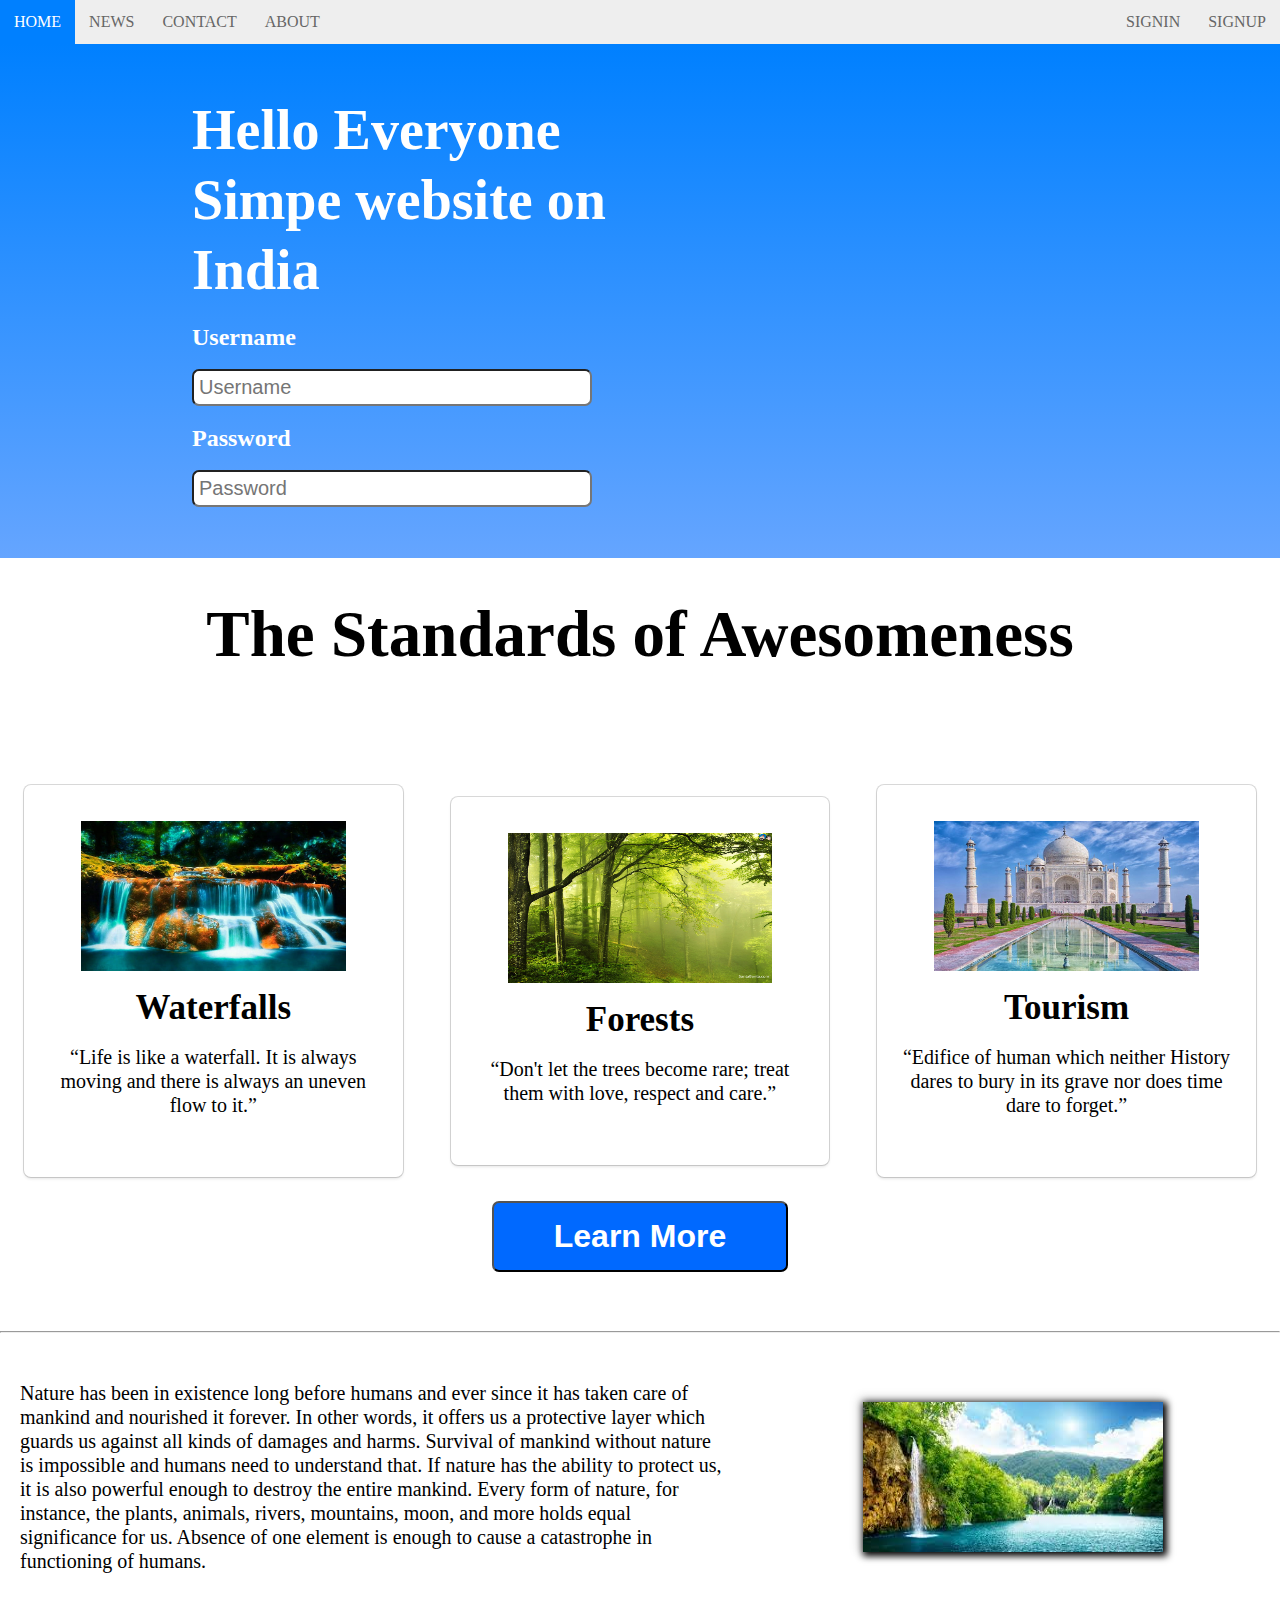
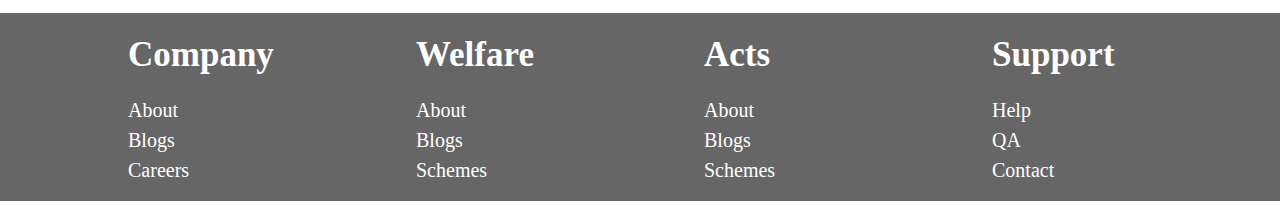
<file: CSS-Project/index.html>
<!DOCTYPE html>
<html lang="en">
  <head>
    <meta charset="UTF-8" />
    <meta http-equiv="X-UA-Compatible" content="IE=edge" />
    <meta name="viewport" content="width=device-width, initial-scale=1.0" />
    <title>MY CSS Website</title>
    <link rel="stylesheet" href="style.css" />
  </head>

  <body>
    <nav>
      <ul class="topnav" id="dropdownClick">
        <li><a href="#home">Home</a></li>
        <li><a href="#news">News</a></li>
        <li><a href="#contact">Contact</a></li>
        <li><a href="#about">About</a></li>
        <li class="topnav-right"><a href="#signup">SignUp</a></li>
        <li class="topnav-right"><a href="#signin">SignIn</a></li>
        <li class="dropdownIcon">
          <a href="javascript:void(0)" onclick="dropdownMenu()">&#9776;</a>
        </li>
      </ul>
    </nav>

    <div class="container" id="section-1-gradient">
      <div class="row">
        <div class="col-6">
          <div class="leftSide-col">
            <h1 class="large">Hello Everyone</h1>
            <h1 class="large">Simpe website on India</h1>
          </div>
          <form>
            <div class="leftSide-col">
              <h2>Username</h2>
              <input
                class="inputbox"
                type="text"
                placeholder="Username"
                name="username"
              />
              <h2>Password</h2>
              <input
                class="inputbox"
                type="text"
                placeholder="Password"
                name="password"
              />
            </div>
          </form>
        </div>
        <div class="col-6">
          <div class="rightSide-col">
            <div class="video-container">
              <iframe
                width="560"
                height="315"
                src="https://www.youtube.com/embed/dphagk4O5qA"
                title="YouTube video player"
                frameborder="0"
                allow="accelerometer; autoplay; clipboard-write; encrypted-media; gyroscope; picture-in-picture; web-share"
                allowfullscreen
              ></iframe>
            </div>
          </div>
        </div>
      </div>
    </div>

    <header>
      <h1 class="section2Header">The Standards of Awesomeness</h1>
    </header>
    <div class="container">
      <div class="row">
        <div class="col-4">
          <div class="box">
            <div class="img1">
              <img src="Images/img2.jpg" />
            </div>
            <br />
            <label>Waterfalls</label>
            <p>
              “Life is like a waterfall. It is always moving and there is always
              an uneven flow to it.”
            </p>
          </div>
        </div>
        <div class="col-4">
          <div class="box">
            <div class="img2">
              <img src="Images/forest.jpg" />
            </div>
            <br />
            <label>Forests</label>
            <p>
              “Don't let the trees become rare; treat them with love, respect
              and care.”
            </p>
          </div>
        </div>
        <div class="col-4">
          <div class="box">
            <div class="img3">
              <img src="Images/taj mahal.jpg" />
            </div>
            <br />
            <label>Tourism</label>
            <p>
              “Edifice of human which neither History dares to bury in its grave
              nor does time dare to forget.”
            </p>
          </div>
        </div>
      </div>
      <div class="row">
        <div class="col-12">
          <button class="learnMore">Learn More</button>
        </div>
      </div>
    </div>
    <hr />
    <div class="conatiner">
      <div class="row">
        <div class="col-7">
          <article>
            <p>
              Nature has been in existence long before humans and ever since it
              has taken care of mankind and nourished it forever. In other
              words, it offers us a protective layer which guards us against all
              kinds of damages and harms. Survival of mankind without nature is
              impossible and humans need to understand that. If nature has the
              ability to protect us, it is also powerful enough to destroy the
              entire mankind. Every form of nature, for instance, the plants,
              animals, rivers, mountains, moon, and more holds equal
              significance for us. Absence of one element is enough to cause a
              catastrophe in functioning of humans.
            </p>
          </article>
        </div>
        <div class="col-5">
          <div class="imgRight">
            <img src="Images/img1.jpg" alt="Nature" />
          </div>
        </div>
      </div>
    </div>

    <footer class="footsy">
      <div class="row">
        <div class="col-3 mobileStack">
          <h1>Company</h1>
          <ul>
            <li>About</li>
            <li>Blogs</li>
            <li>Careers</li>
          </ul>
        </div>
        <div class="col-3 mobileStack">
          <h1>Welfare</h1>
          <ul>
            <li>About</li>
            <li>Blogs</li>
            <li>Schemes</li>
          </ul>
        </div>
        <div class="col-3 mobileStack">
          <h1>Acts</h1>
          <ul>
            <li>About</li>
            <li>Blogs</li>
            <li>Schemes</li>
          </ul>
        </div>
        <div class="col-3 mobileStack">
          <h1>Support</h1>
          <ul>
            <li>Help</li>
            <li>QA</li>
            <li>Contact</li>
          </ul>
        </div>
      </div>
    </footer>

    <script>
      function dropdownMenu() {
        var x = document.getElementById("dropdownClick");
        if (x.className === "topnav") {
          x.className += " responsive";
          /*change topnav to topnav.reponsive*/
        } else {
          x.className = "topnav";
        }
      }
    </script>
  </body>
</html>
</file>
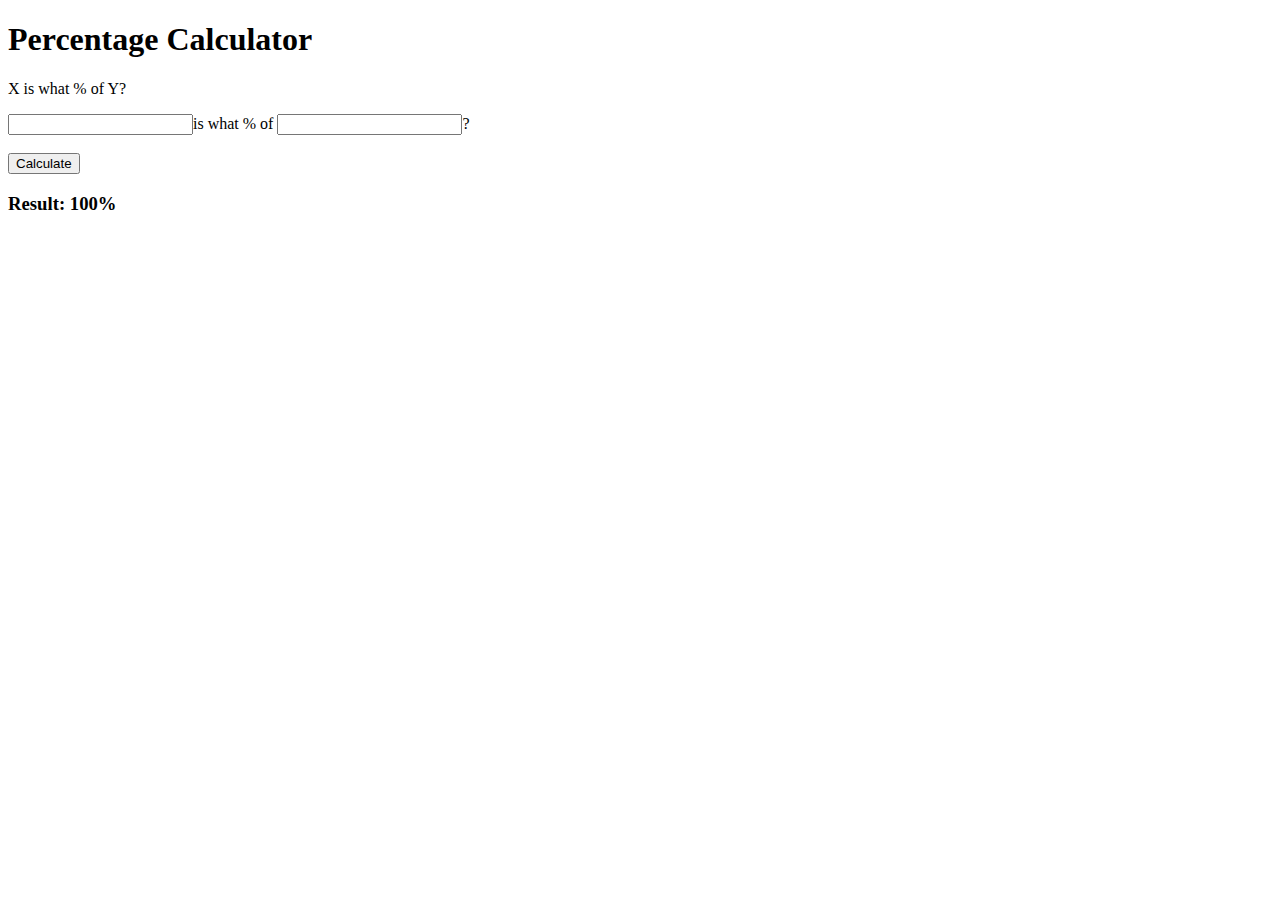
<file: JS-Project/index.html>
<!DOCTYPE html>
<html lang="en">
<head>
    <meta charset="UTF-8">
    <meta http-equiv="X-UA-Compatible" content="IE=edge">
    <meta name="viewport" content="width=device-width, initial-scale=1.0">
    <title>Percentage-Calculator</title>
</head>
<body>
    <h1>Percentage Calculator</h1>
    <p>X is what % of Y?</p>
    <form action="" id="formId">
        <input type="text" id="num1">is what % of 
        <input type="text" id="num2">?<br><br>
        <input type="submit" value="Calculate">
    </form>
    <h3 id="result">Result: 100%</h3>
<script type="text/javascript" src="calc.js"></script>
</body>
</html>
</file>
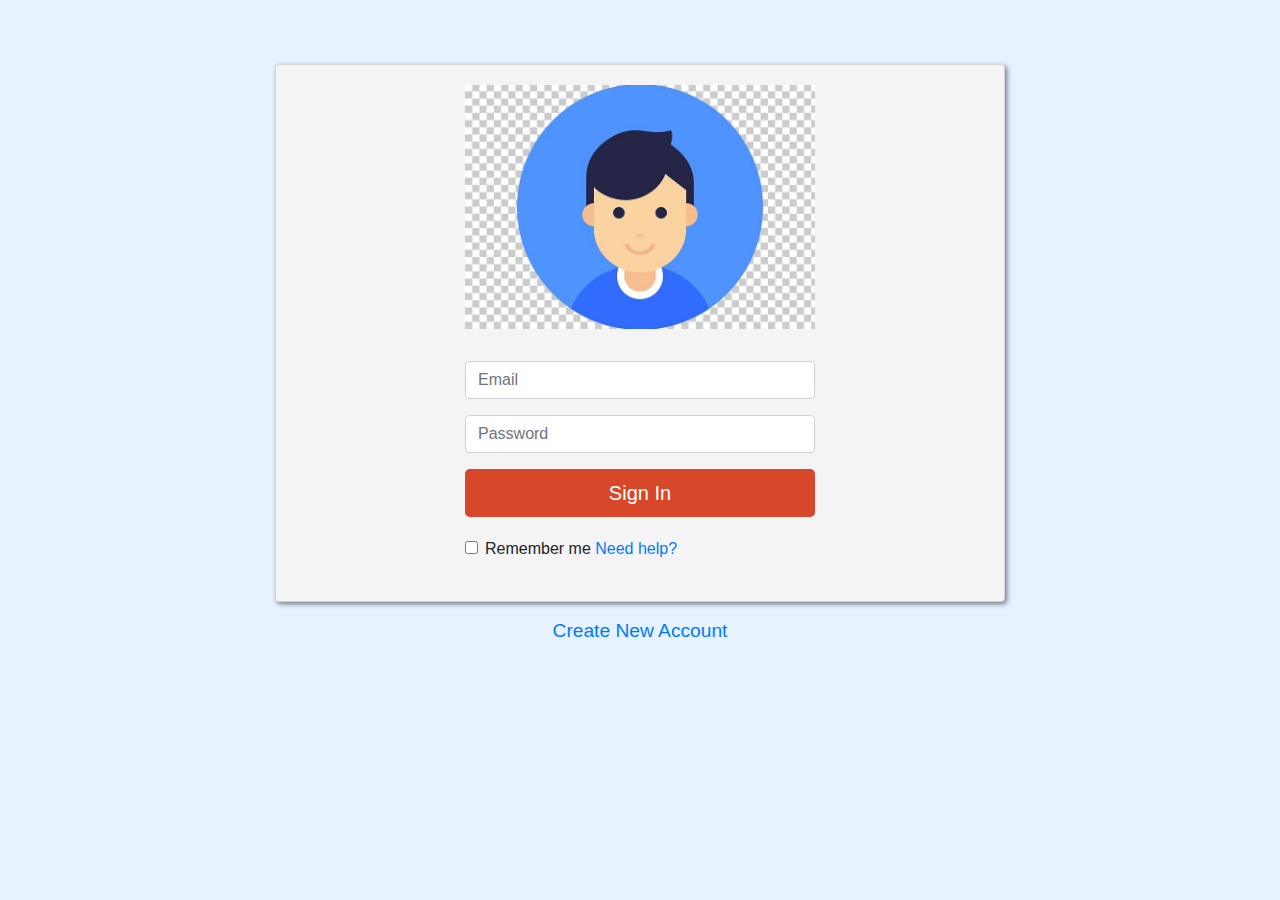
<file: Bootstrap/Project1-Sigin-Form/index.html>
<!DOCTYPE html>
<html lang="en">
  <head>
    <!-- Required meta tags -->
    <meta charset="utf-8" />
    <meta
      name="viewport"
      content="width=device-width, initial-scale=1, shrink-to-fit=no"
    />

    <!-- Bootstrap CSS -->
    <link
      rel="stylesheet"
      href="../css/bootstrap-grid.min.css"
    />
    <link
      rel="stylesheet"
      href="../css/bootstrap.min.css"
    />
    <link
      rel="stylesheet"
      href="style.css"
    />

    <title>Bootstrap Project</title>
  </head>
  <body class="signin-body">

    <!-- Container and container-fluid demo with row and column-->
  <div class="container signin-container">
    <div class="row">
      <div class="col"></div>
      <div class="col-sm-12 col-md-8">
        <div class="card signin-card">
          <div class="card-body">
            <img src="./Images/login1.jpg" class="img-fluid signin-img">
            <form class="signin-form">
              <div class="form-group">
                <input type="email" class="form-control" id="emailInput" placeholder="Email">
              </div>
              <div class="form-group">
                <input type="password" class="form-control" id="passwordInput" placeholder="Password">
              </div>
              <button type="button" class="btn signin-btn btn-lg">Sign In</button>
              <div class="form-check">
                <input class="form-check-input" type="checkbox" id="gridCheck">
                <label class="form-check-label" for="gridCheck">Remember me <a href="#"> Need help?</a>
                </label>
              </div>
            </form>
          </div>
        </div>
        <a href="#" class="create-new-account">Create New Account</a>
      </div>
      <div class="col"></div>
    </div>
  </div>





























    <!-- Optional JavaScript -->
    <!-- jQuery first, then Popper.js, then Bootstrap JS -->
    <script
      src="https://code.jquery.com/jquery-3.2.1.slim.min.js"
      integrity="sha384-KJ3o2DKtIkvYIK3UENzmM7KCkRr/rE9/Qpg6aAZGJwFDMVNA/GpGFF93hXpG5KkN"
      crossorigin="anonymous"
    ></script>
    <script
      src="https://cdn.jsdelivr.net/npm/popper.js@1.12.9/dist/umd/popper.min.js"
      integrity="sha384-ApNbgh9B+Y1QKtv3Rn7W3mgPxhU9K/ScQsAP7hUibX39j7fakFPskvXusvfa0b4Q"
      crossorigin="anonymous"
    ></script>
    <script
      src="../js/bootstrap.min.js"
      
    ></script>
  </body>
</html>
</file>
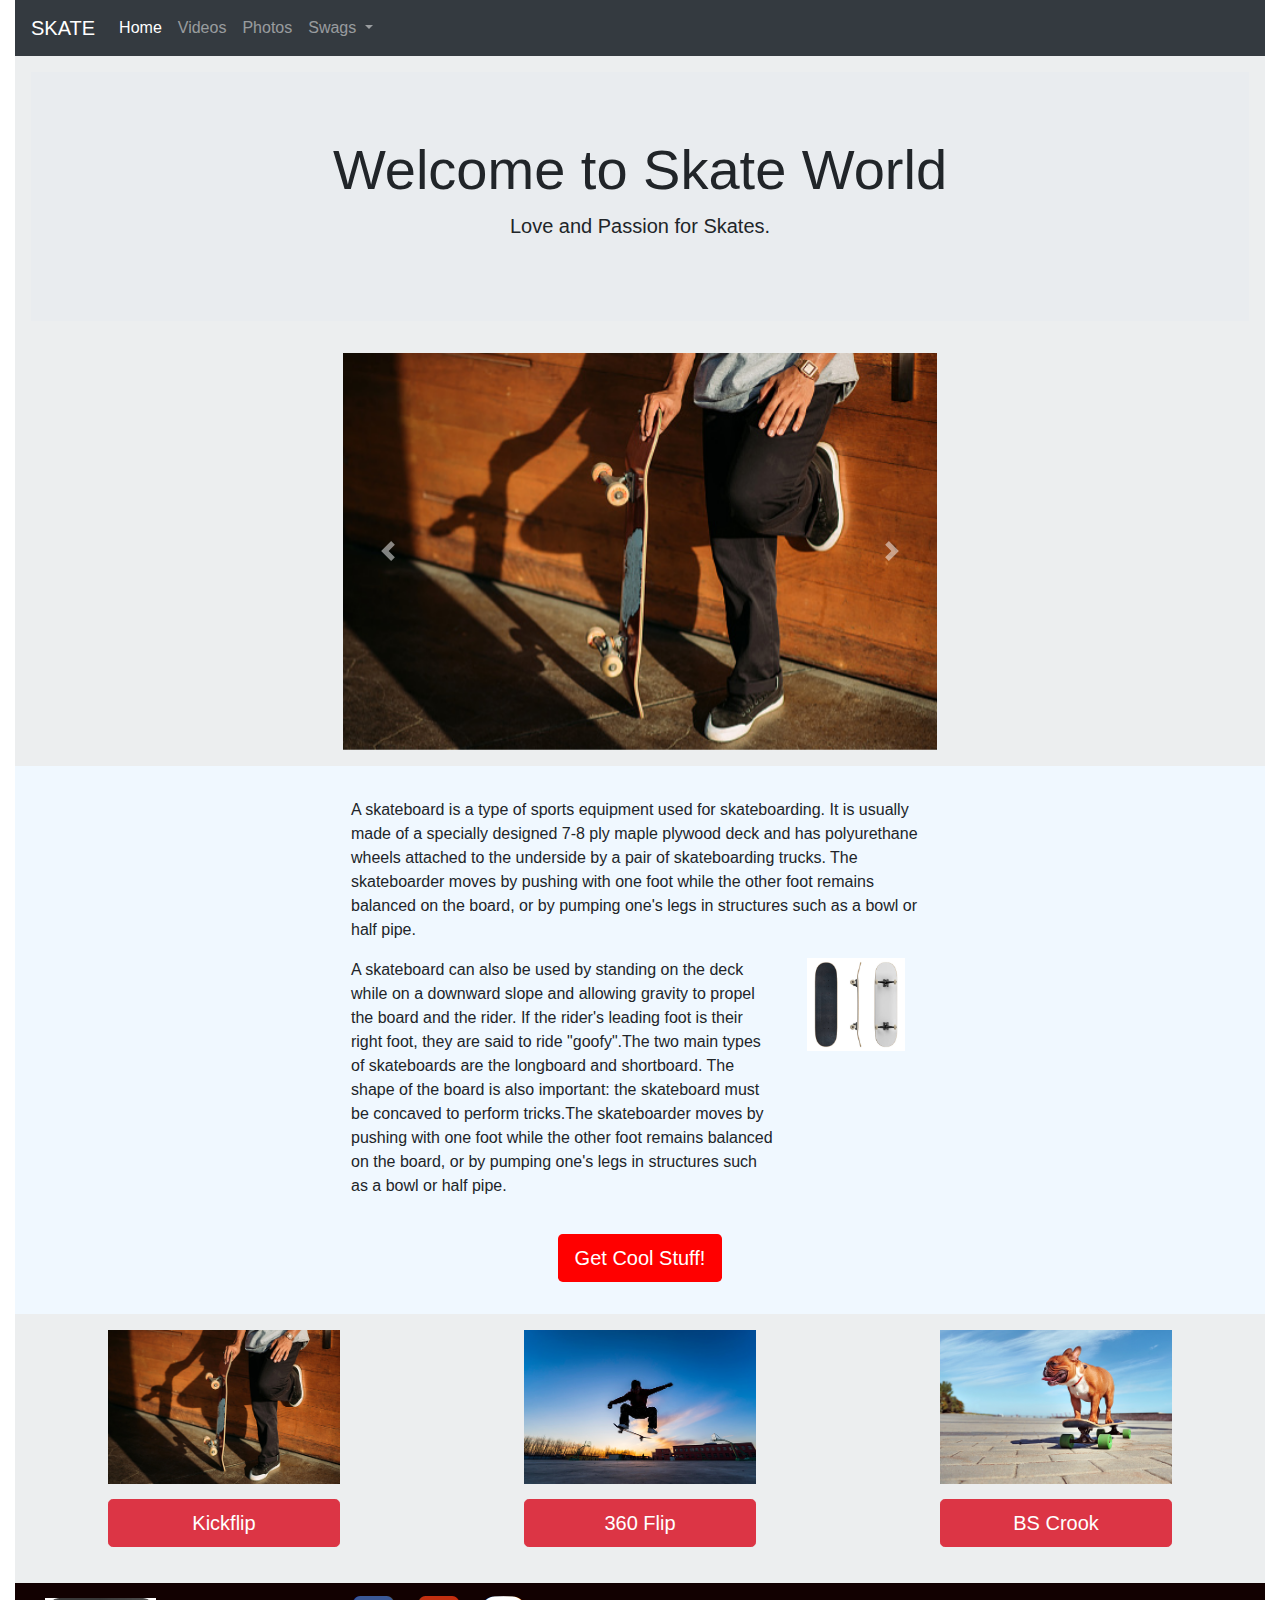
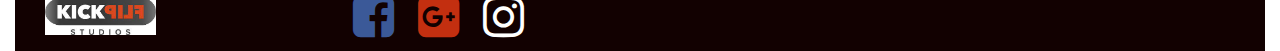
<file: Bootstrap/Project2-Skate-Website/index.html>
<!DOCTYPE html>
<html lang="en">
  <head>
    <!-- Required meta tags -->
    <meta charset="utf-8" />
    <meta
      name="viewport"
      content="width=device-width, initial-scale=1, shrink-to-fit=no"
    />

    <!-- Bootstrap CSS -->
    <link rel="stylesheet" href="../css/bootstrap-grid.min.css" />
    <link rel="stylesheet" href="../css/bootstrap.min.css" />
    <link rel="stylesheet" href="https://cdnjs.cloudflare.com/ajax/libs/font-awesome/4.7.0/css/font-awesome.min.css">
    <link rel="stylesheet" href="style.css" />

    <title>Skate-Website</title>
  </head>

  <body>
    <div class="container-fluid">
      <nav class="navbar navbar-expand-lg navbar-dark bg-dark">
        <a class="navbar-brand" href="#">SKATE</a>
        <button
          class="navbar-toggler"
          type="button"
          data-toggle="collapse"
          data-target="#navbarNavDropdown"
          aria-controls="navbarNavDropdown"
          aria-expanded="false"
          aria-label="Toggle navigation"
        >
          <span class="navbar-toggler-icon"></span>
        </button>
        <div class="collapse navbar-collapse" id="navbarNavDropdown">
          <ul class="navbar-nav">
            <li class="nav-item active">
              <a class="nav-link" href="#"
                >Home <span class="sr-only">(current)</span></a
              >
            </li>
            <li class="nav-item">
              <a class="nav-link" href="#">Videos</a>
            </li>
            <li class="nav-item">
              <a class="nav-link" href="#">Photos</a>
            </li>
            <li class="nav-item dropdown">
              <a
                class="nav-link dropdown-toggle"
                href="#"
                id="navbarDropdownMenuLink"
                data-toggle="dropdown"
                aria-haspopup="true"
                aria-expanded="false"
              >
                Swags
              </a>
              <div
                class="dropdown-menu"
                aria-labelledby="navbarDropdownMenuLink"
              >
                <a class="dropdown-item" href="#">Pants</a>
                <a class="dropdown-item" href="#">Shirts</a>
                <a class="dropdown-item" href="#">Apparel</a>
              </div>
            </li>
          </ul>
        </div>
      </nav>

      <!--Section One-->
      <div class="sectionLight">
        <div class="row">
          <div class="col-sm-12">
            <div class="jumbotron jumbotron-fluid">
              <div class="container">
                <h1 class="display-4">Welcome to Skate World</h1>
                <p class="lead">Love and Passion for Skates.</p>
              </div>
            </div>
          </div>
        </div>

        <div class="row">
          <div class="col"></div>
          <div class="col-sm-12 col-md-6">
            <div id="mainCarousel" class="carousel slide" data-ride="carousel">
              <div class="carousel-inner">
                <div class="carousel-item active">
                  <img
                    class="d-block img-fluid w-100 img1"
                    src="./Images/skate1.jpg"
                    alt="First slide"
                  />
                </div>
                <div class="carousel-item">
                  <img
                    class="d-block img-fluid w-100 img2"
                    src="./Images/skate2.jpg"
                    alt="Second slide"
                  />
                  <div class="carousel-caption d-none d-md-block">
                    <h5>Skate for life</h5>
                    <p>Show me some tricks</p>
                  </div>
                </div>
                <div class="carousel-item">
                  <img
                    class="d-block img-fluid w-100 img3"
                    src="./Images/skate3.jpg"
                    alt="Third slide"
                  />
                </div>
              </div>
              <a
                class="carousel-control-prev"
                href="#mainCarousel"
                role="button"
                data-slide="prev"
              >
                <span
                  class="carousel-control-prev-icon"
                  aria-hidden="true"
                ></span>
                <span class="sr-only">Previous</span>
              </a>
              <a
                class="carousel-control-next"
                href="#mainCarousel"
                role="button"
                data-slide="next"
              >
                <span
                  class="carousel-control-next-icon"
                  aria-hidden="true"
                ></span>
                <span class="sr-only">Next</span>
              </a>
            </div>
          </div>
          <div class="col"></div>
        </div>
      </div>

      <!--Section Two-->
      <div class="sectionDark">
        <div class="row">
          <div class="col-sm-12 col-md-1 offset-md-2">
          </div>
        <div class="col-sm-12 col-md-6">
          <div class="row">
            <div class="col-sm-12">
              <p>
                A skateboard is a type of sports equipment used for
                skateboarding. It is usually made of a specially designed 7-8
                ply maple plywood deck and has polyurethane wheels attached to
                the underside by a pair of skateboarding trucks. The
                skateboarder moves by pushing with one foot while the other foot
                remains balanced on the board, or by pumping one's legs in
                structures such as a bowl or half pipe.
              </p>
            </div>
          </div>
          <div class="row">
            <div class="col-sm-12 col-md-9">
              <p>A skateboard can also be
                used by standing on the deck while on a downward slope and
                allowing gravity to propel the board and the rider. If the
                rider's leading foot is their right foot, they are said to ride
                "goofy".The two main types of skateboards are the longboard
                and shortboard. The shape of the board is also important: the
                skateboard must be concaved to perform tricks.The
                skateboarder moves by pushing with one foot while the other foot
                remains balanced on the board, or by pumping one's legs in
                structures such as a bowl or half pipe.</p>
            </div>
            <div class="col-sm-12 col-md-3">
              <img class="img-fluid skate" src="./Images/skate5.jpg" />
            </div>
          </div>
        </div>
        <div class="col"></div>
      </div>
      <div class="row">
        <div class="col-sm-12">
          <div class="coolStuffWrapper">
            <button type="button" class="btn btn-lg coolStuffBtn" data-toggle="modal" data-target="#coolStuffModal">Get Cool Stuff!</button>
          </div>
        </div>
      </div>
      </div>


      <div class="sectionLight">
        <div class="row">
          <div class="col-sm-12">
            <div class="row">
              <div class="col-sm-12 col-lg-4">
                <img src="./Images/skate1.jpg" class="img-fluid imgCenter">
                <div class="row">
                  <div class="col-sm-12">
                  <button type="button" class="btn btn-danger btn-lg btnCenter" data-toggle="modal" data-target=".kf-modal-lg">Kickflip</button>
                </div>
                </div>
              </div>
              <div class="col-sm-12 col-lg-4">
                <img src="./Images/skate2.jpg" class="img-fluid imgCenter">
                <div class="row">
                  <div class="col-sm-12">
                  <button type="button" class="btn btn-danger btn-lg btnCenter" data-toggle="modal" data-target=".360-modal-md">360 Flip</button>
                </div>
                </div>
              </div>
              <div class="col-sm-12 col-lg-4">
                <img src="./Images/skate3.jpg" class="img-fluid imgCenter">
                <div class="row">
                  <div class="col-sm-12">
                  <button type="button" class="btn btn-danger btn-lg btnCenter" data-toggle="modal" data-target=".bscrook-modal-sm">BS Crook</button>
                </div>
                </div>
              </div>
            </div>
          </div>
        </div>
      </div>

      <!--Footer-->
      <footer class="footer bg-inverse">
        <div class="container-fluid">
          <div class="row">
            <div class="col-sm-12 col-lg-3">
              <img class="img-fluid footerImg" src="./Images/footer.jpg" />
            </div>
            <div class="col-sm-12 col-lg-9 socialWrapper">
              <a href="https://facebook.com" target="_blank"><i class="fa fa-facebook-square fa-3x" aria-hidden="true"></i></a>
              <a href="https://google.com" target="_blank"><i class="fa fa-google-plus-square fa-3x" aria-hidden="true"></i></a>
              <a href="https://instagram.com" target="_blank"><i class="fa fa-instagram fa-3x" aria-hidden="true"></i></a>
            </div>
          </div>
        </div>
      </footer>





















      <!-- Cool Stuff Modal-->
      <div class="modal fade" id="coolStuffModal" tabindex="-1" role="dialog" aria-labelledby="coolStuffLabel" aria-hidden="true">
        <div class="modal-dialog" role="document">
          <div class="modal-content">
            <div class="modal-header">
              <h5 class="modal-title" id="contentLabel">Get Exclusive Content!</h5>
              <button type="button" class="close" data-dismiss="modal" aria-label="Close">
                <span aria-hidden="true">&times;</span>
              </button>
            </div>
            <div class="modal-body">
              <div class="container-fluid">
                <div class="row">
                  <div class="col-sm-12">
                    <img class="img-fluid" src="./Images/skate6.jpg" class="imglogo"/>
                  </div>
                </div>
                <div class="row">
                  <div class="col-sm-12">
                  <div class="modalFormWrapper">
                    <form>
                      <div class="form-group row">
                        <label for="forName" class="col-sm-2 col-form-label">Name</label>
                        <div class="col-sm-10">
                          <input type="text" class="form-control" id="forName" placeholder="Enter your name">
                        </div>
                      </div>
                      <div class="form-group row">
                        <label for="forEmail" class="col-sm-2 col-form-label">Email</label>
                        <div class="col-sm-10">
                          <input type="text" class="form-control" id="forEmail" placeholder="Enter you Email">
                        </div>
                      </div>
                    </form>
                  </div>
                </div>
                </div>
              </div>
            </div>
            <div class="modal-footer">
              <button type="button" class="btn btn-secondary" data-dismiss="modal">Close</button>
            </div>
          </div>
        </div>
      </div>

      <!--Kickflip modal-->
      <div class="modal fade kf-modal-lg" tabindex="-1" role="dialog" aria-labelledby="myLargeModalLabel" aria-hidden="true">
        <div class="modal-dialog modal-lg">
          <div class="modal-content">
            <div class="embed-responsive embed-responsive-16by9">
              <iframe class="embed-responsive-item" src="//www.youtube.com/embed/ilzy0viqVes" allowfullscreen></iframe>
              </div>
              <p>Kickflips are easy. Pop,  flick, catch, land. #BOOM</p>
          </div>
        </div>
      </div>

      <!--360 flip modal-->
      <div class="modal fade 360-modal-md" tabindex="-1" role="dialog" aria-labelledby="myLargeModalLabel" aria-hidden="true">
        <div class="modal-dialog modal-md">
          <div class="modal-content">
            <div class="embed-responsive embed-responsive-16by9">
              <iframe class="embed-responsive-item" src="//www.youtube.com/embed/ilzy0viqVes" allowfullscreen></iframe>
              </div>
              <p>360 flips are easy. Pop,  scissor kick, catch, land. #BOOM</p>
          </div>
        </div>
      </div>

      <!--BS Crook modal-->
      <div class="modal fade bscrook-modal-sm" tabindex="-1" role="dialog" aria-labelledby="myLargeModalLabel" aria-hidden="true">
        <div class="modal-dialog modal-sm">
          <div class="modal-content">
            <div class="embed-responsive embed-responsive-16by9">
              <iframe class="embed-responsive-item" src="//www.youtube.com/embed/ilzy0viqVes" allowfullscreen></iframe>
              </div>
              <p>Backside Crooks are sick!! Nollie in, nollie out! #BOOM</p>
          </div>
        </div>
      </div>













    </div>

    <!-- Optional JavaScript -->
    <!-- jQuery first, then Popper.js, then Bootstrap JS -->
    <script
      src="https://code.jquery.com/jquery-3.2.1.slim.min.js"
      integrity="sha384-KJ3o2DKtIkvYIK3UENzmM7KCkRr/rE9/Qpg6aAZGJwFDMVNA/GpGFF93hXpG5KkN"
      crossorigin="anonymous"
    ></script>
    <script
      src="https://cdn.jsdelivr.net/npm/popper.js@1.12.9/dist/umd/popper.min.js"
      integrity="sha384-ApNbgh9B+Y1QKtv3Rn7W3mgPxhU9K/ScQsAP7hUibX39j7fakFPskvXusvfa0b4Q"
      crossorigin="anonymous"
    ></script>
    <script src="../js/bootstrap.min.js"></script>
  </body>
</html>
</file>
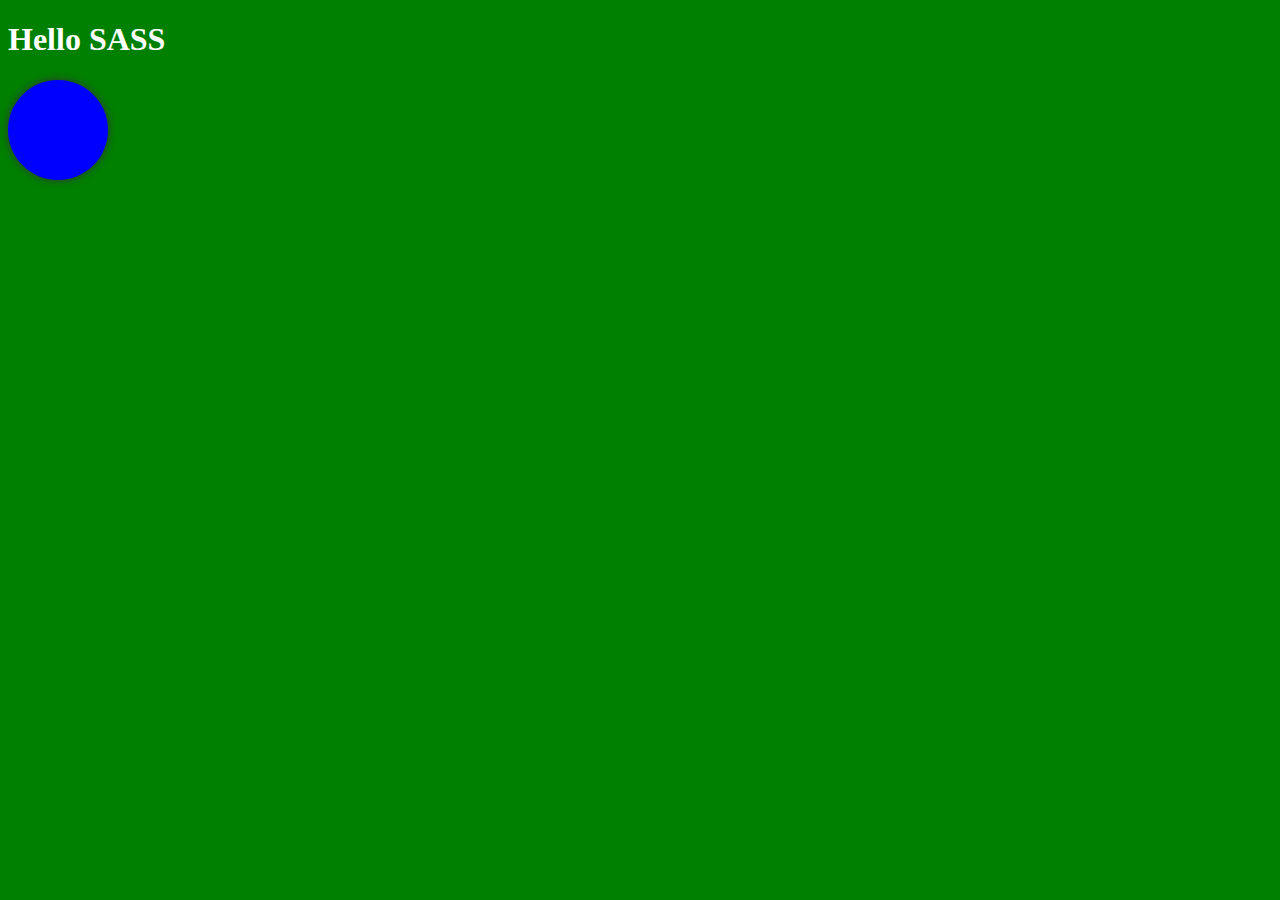
<file: SASS/Demo/index.html>
<!DOCTYPE html>
<html lang="en">
<head>
    <meta charset="UTF-8">
    <meta http-equiv="X-UA-Compatible" content="IE=edge">
    <meta name="viewport" content="width=device-width, initial-scale=1.0">
    <title>SASS</title>
    <link rel="stylesheet" href="styles.css">
</head>
<body>
    <h1>Hello SASS</h1>
    <div class="circle"></div>
</body>
</html>
</file>
<file: CSS-Project/style.css>
/*Default styles*/
nav,
header,
footer {
  display: block;
}

body {
  line-height: 1;
  margin: 0;
}

label {
  font-size: 35px;
  font-weight: 600;
}

p {
  font-size: 20px;
  line-height: 1.2;
}

article p {
  font-size: 20px;
  padding: 20px;
}

.container {
  width: 100%;
  margin: auto;
  padding-top: 4%;
  padding-bottom: 4%;
}

.row {
  width: 100%;
  display: flex;
  flex-wrap: wrap; /*Take content and wrap it around if row wraps*/
  align-items: center;
}

.row::after {
  display: table;
  clear: both;
  content: "";
}

.col-1 {
  width: 8.33%;
}
.col-2 {
  width: 16.66%;
}
.col-3 {
  width: 25%;
}
.col-4 {
  width: 33.33%;
}
.col-5 {
  width: 41.66%;
}
.col-6 {
  width: 50%;
}
.col-7 {
  width: 58.33%;
}
.col-8 {
  width: 66.66%;
}
.col-9 {
  width: 75%;
}
.col-10 {
  width: 83.33%;
}
.col-11 {
  width: 91.66%;
}
.col-12 {
  width: 100%;
}

* {
  box-sizing: border-box;
}

/*Navbar styles*/

nav {
  width: 100%;
  margin: 0;
}

nav ul {
  background-color: #eee;
  overflow: hidden;
  margin: 0;
  padding: 0;
}

ul.topnav li {
  list-style: none;
  float: left;
}

ul.topnav li.topnav-right {
  float: right;
}

ul.topnav li a {
  display: block;
  text-decoration: none;
  min-height: 16px;
  text-align: center;
  padding: 14px;
  text-transform: uppercase;
  color: #666;
}

ul.topnav li a:hover {
  background-color: #0080ff;
  color: white;
}

ul.topnav li.dropdownIcon {
  display: none;
}

/*Custom Styles*/

#section-1-gradient {
  background: #0080ff; /*for browsers that do not support gradients*/
  background: -webkit-linear-gradient(#0080ff, #65a5ff); /*For safari*/
  background: -o-linear-gradient(#0080ff, #65a5ff); /*For opera*/
  background: -moz-linear-gradient(#0080ff, #65a5ff); /*For firefox*/
  background: linear-gradient(#0080ff, #65a5ff); /*Standard*/
}

div.box {
  text-align: center;
  margin: 24px;
  padding: 36px 24px 40px 24px;
  border-radius: 7px;
  background-color: white;
  box-shadow: 0 0 0 1px rgba(0, 0, 0, 0.15), 0 2px 3px 0 rgba(0, 0, 0, 0.1); /*horizon, vertica, blur, spread radius, color*/
}

div.imgRight img {
  display: block;
  width: 300px;
  margin: auto;
  box-shadow: -2px -2px 10px 2px rgba(0, 0, 0, 0.15),
    2px 2px 7px 2px rgba(0, 0, 0, 1);
}

button {
  font-size: 32px;
  font-weight: 700;
  color: white;
  background-color: #0069ff;
  padding: 15px 60px;
  display: block;
  text-align: center;
  margin: 5px;
  border-radius: 7px;
}

button.learnMore {
  display: block;
  margin: auto;
  cursor: pointer;
}

img {
  height: 150px;
  width: 80%;
}

div.leftSide-col {
  margin-left: 30%;
}

div.rightSide-col {
  margin-left: 15%;
}

h1.large {
  color: white;
  font-size: 56px;
  margin: 0;
  line-height: 70px;
}

h1.section2Header {
  font-size: 65px;
  text-align: center;
}

form h2 {
  color: white;
}

input[type="text"] {
  font-size: 20px;
  width: 400px;
  min-width: 100px;
  padding: 5px;
  border-radius: 7px;
}

footer.footsy {
  background-color: #666;
  padding-left: 10%;
}

footer.footsy h1 {
  color: white;
  font-size: 35px;
}

footer.footsy ul {
  list-style: none;
  text-align: left;
  padding-left: 0;
}

footer.footsy ul li {
  color: white;
  font-size: 20px;
  line-height: 1.5;
}

/* Mobile Styles */
@media screen and (max-width: 680px) {
  ul.topnav li:not(:nth-child(1)) {
    display: none;
  }

  ul.topnav li.dropdownIcon {
    display: block;
    float: right;
  }

  ul.topnav.responsive li.dropdownIcon {
    position: absolute;
    top: 0;
    right: 0;
  }

  ul.topnav.responsive {
    position: relative;
  }

  ul.topnav.responsive li {
    display: inline;
    float: none;
  }

  ul.topnav.responsive li a {
    display: block;
    text-align: left;
  }

  h1.section2Header {
    font-size: 50px;
  }

  article p {
    font-size: 20px;
  }

  .col-6,
  .col-4,
  .col-7,
  .col-5 {
    width: 100%;
    margin: 0;
  }

  div.mobileStack {
    width: 50%;
    margin: 0;
  }

  div.box {
    padding: 10px;
    display: block;
  }

  div.imgRight {
    margin: 10px;
  }
  div.imgRight img {
    width: 100%;
  }

  div.leftSide-col,
  div.rightSide-col {
    margin: 15px;
  }

  input[type="text"] {
    width: 450px;
  }

  .video-container iframe {
    position: relative;
    width: 100%;
    margin: 0;
    overflow: hidden;
  }
}
</file>
<file: Bootstrap/Project1-Sigin-Form/style.css>
/* .container-fluid {
    background-color: #6c2EB9;
    height: 5rem;
}

.row {
    background-color: #FF9232;
    height: 4.7rem;
}

[class*="col-"] {
    background-color: #00C3AA;
    height: 4.2rem;
    border: 2px solid rgba(0, 0, 0, 0.3);
} */

body.signin-body {
    background-color: #e6f2ff;
}

.container.signin-container {
    margin-top: 5%;
}

.card.signin-card {
    padding: 0px 10px 20px;
    background-color: #f4f4f4;
    box-shadow: 2px 2px 5px rgba(0, 0, 0, .5);
    -webkit-box-shadow: 2px 2px 5px rgba(0, 0, 0, .5);
    -moz-box-shadow: 2px 2px 5px rgba(0, 0, 0, .5);
}

img.signin-img {
    padding: 0 2rem 2rem;
    margin: auto;
    display: block;
    width: 62%;
}

form.signin-form {
    max-width: 350px;
    margin: auto;
}

button.signin-btn {
    color: white;
    background-color: #d64829;
    width: 100%;
    margin-bottom: 1.2rem;
}

a.create-new-account {
    font-size: 1.2rem;
    text-align: center;
    display: block;
    margin-top: 15px;
}

.form-check-input {
    cursor: pointer;
    height: auto;
    width: auto;
}
</file>
<file: Bootstrap/Project2-Skate-Website/style.css>
.jumbotron {
  text-align: center;
}


.sectionLight {
    background-color: #eceeef;
    padding: 1rem;
}

.sectionDark {
  background-color: aliceblue;
  padding: 2rem;
}

.coolStuffWrapper {
  margin-top: 20px;
}

button.coolStuffBtn {
  background-color: red;
  color: #ffffff;
  display: block;
  margin: auto;
}

h5.modal-title {
  margin: auto;
}

.modalFormWrapper {
  padding: 2rem;
}

.imgCenter {
  display: block;
  margin: auto;
  width: 60%;
}

.btnCenter {
  display: block;
  margin: auto;
  margin-top: 15px;
  margin-bottom: 20px;
  width: 60%;
}

.footerImg {
  width: 50%;
  padding: 15px;
}

.bg-inverse {
  background-color: rgb(18, 1, 1);
}

.fa {
  margin: 10px;

}

.fa-facebook-square {
  color: #3b5998;
}

.fa-google-plus-square {
  color: #c32f10;
}

.fa-instagram {
  color: #ffffff;
}

.socialWrapper {
  margin: auto;
}

.img1, .img2, .img3 {
  width: 50%;
}

.skate {
  width: 80%;
}
</file>
<file: SASS/Demo/styles.css>
body {
  background-color: green; }

h1 {
  color: white; }

.circle {
  background-color: blue;
  height: 100px;
  width: 100px;
  border-radius: 50%;
  box-shadow: 0 0 8px #333; }

/*# sourceMappingURL=styles.css.map */
</file>
